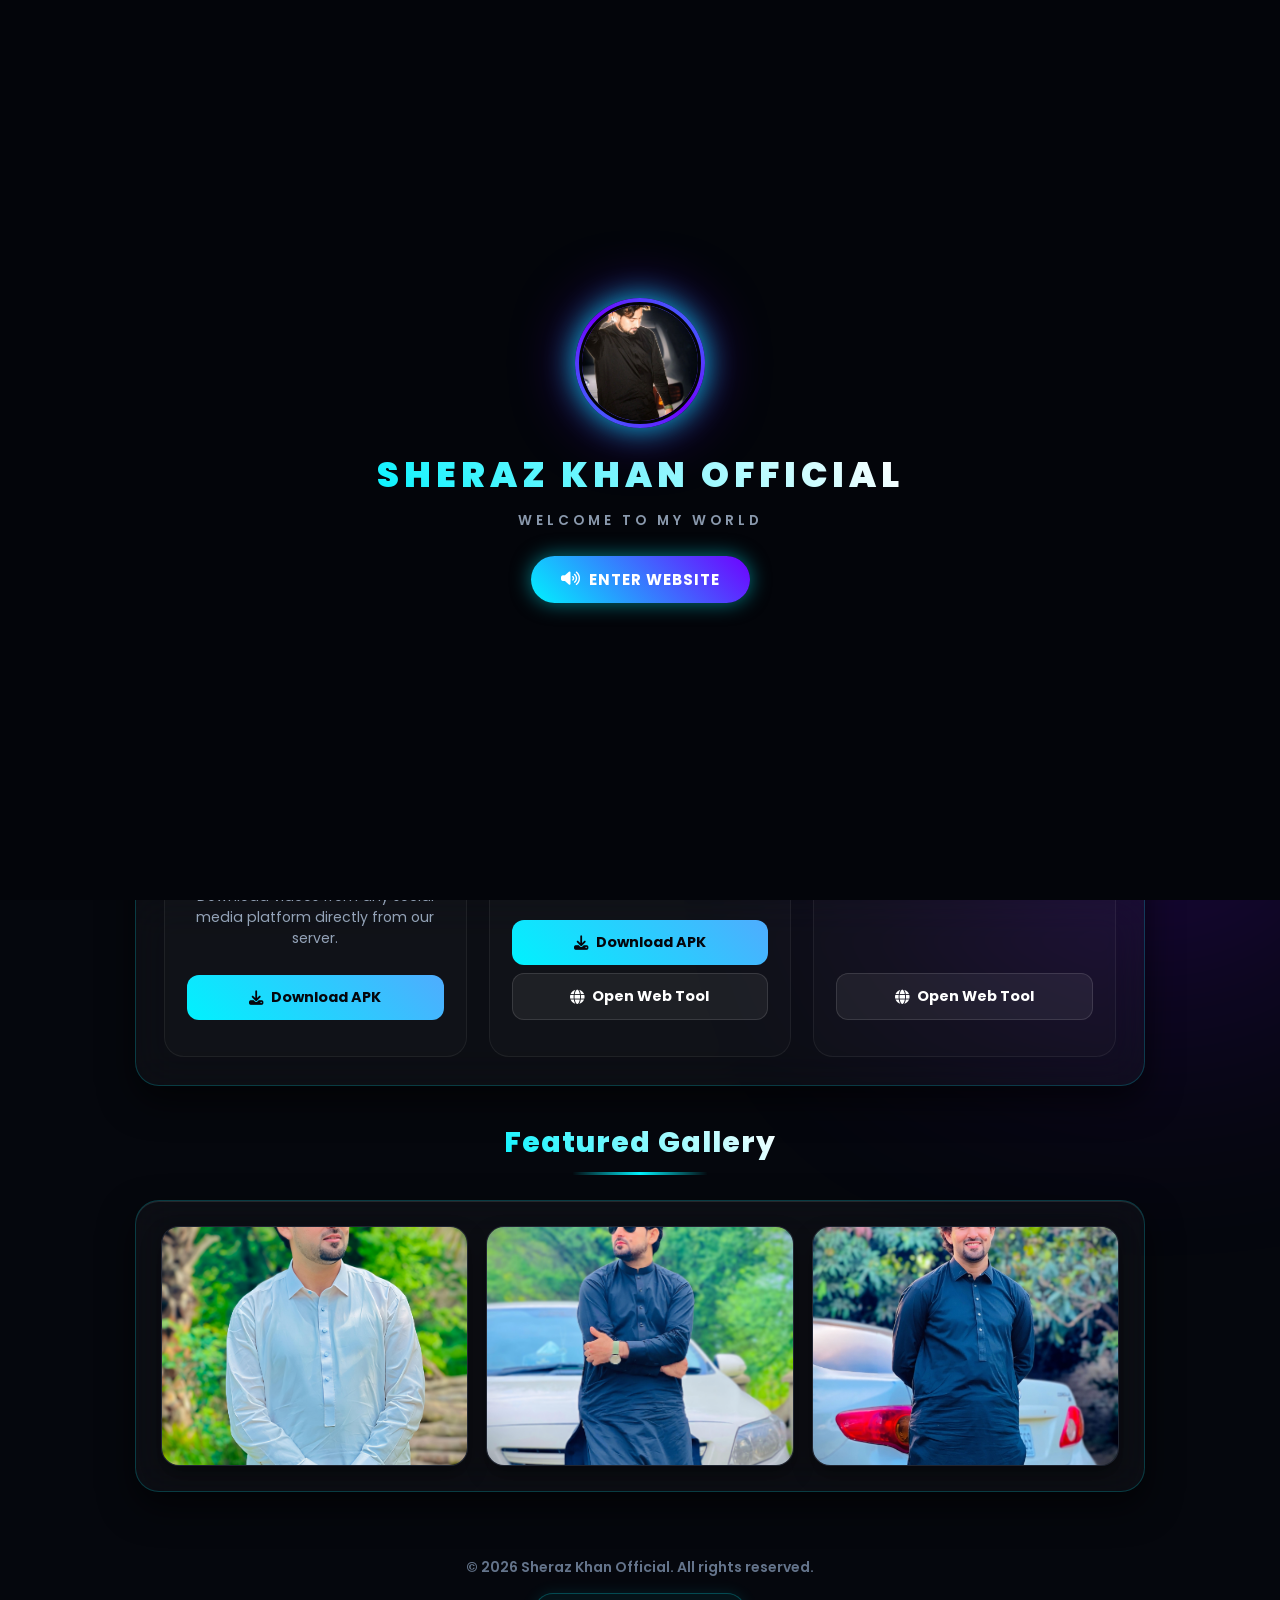
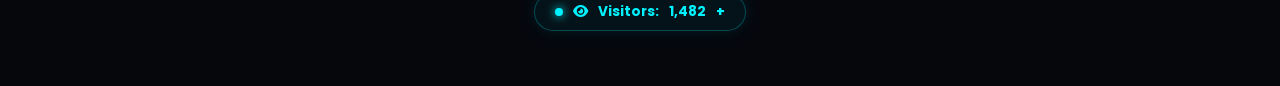
<file: index.html>
<!DOCTYPE html>
<html lang="en">
<head>
    <meta charset="UTF-8">
    <meta name="viewport" content="width=device-width, initial-scale=1.0">
    <title>Sheraz Khan Official | Hub & Tools</title>
    <!-- Font Awesome Icons -->
    <link rel="stylesheet" href="https://cdnjs.cloudflare.com/ajax/libs/font-awesome/6.4.0/css/all.min.css">
    <!-- Google Fonts -->
    <link href="https://fonts.googleapis.com/css2?family=Poppins:wght@300;400;600;700;800;900&display=swap" rel="stylesheet">
    
    <style>
        /* --- GLOBAL & RESET --- */
        * {
            margin: 0;
            padding: 0;
            box-sizing: border-box;
            font-family: 'Poppins', sans-serif;
        }

        :root {
            --primary: #00f2fe;
            --secondary: #4facfe;
            --accent: #7000ff;
            --bg-dark: #05070d;
            --card-bg: rgba(255, 255, 255, 0.03);
            --card-border: rgba(0, 242, 254, 0.2);
            --text-glow: 0 0 15px rgba(0, 242, 254, 0.6);
        }

        body {
            background-color: var(--bg-dark);
            color: #ffffff;
            overflow-x: hidden;
            position: relative;
            min-height: 100vh;
        }

        /* Ambient Background Glows */
        body::before, body::after {
            content: '';
            position: fixed;
            width: 350px;
            height: 350px;
            border-radius: 50%;
            filter: blur(140px);
            z-index: -1;
            opacity: 0.4;
            pointer-events: none;
        }
        body::before {
            top: -50px;
            left: -50px;
            background: #00f2fe;
        }
        body::after {
            bottom: -50px;
            right: -50px;
            background: #7000ff;
        }

        /* --- 1. WELCOME ANIMATION SCREEN WITH GLOWING PROFILE RING --- */
        #welcome-screen {
            position: fixed;
            top: 0;
            left: 0;
            width: 100%;
            height: 100vh;
            background: #03050a;
            display: flex;
            flex-direction: column;
            justify-content: center;
            align-items: center;
            z-index: 9999;
            transition: opacity 0.8s ease, visibility 0.8s ease;
        }

        #welcome-screen.fade-out {
            opacity: 0;
            visibility: hidden;
            pointer-events: none;
        }

        .welcome-avatar-wrapper {
            position: relative;
            width: 130px;
            height: 130px;
            margin-bottom: 20px;
            border-radius: 50%;
            padding: 4px;
            background: linear-gradient(45deg, #00f2fe, #7000ff, #00f2fe);
            background-size: 200% 200%;
            animation: ringRotate 2s linear infinite, avatarPulse 1.2s ease-in-out infinite alternate;
            box-shadow: 0 0 30px rgba(0, 242, 254, 0.8), 0 0 60px rgba(112, 0, 255, 0.5);
        }

        .welcome-avatar {
            width: 100%;
            height: 100%;
            border-radius: 50%;
            object-fit: cover;
            border: 3px solid #03050a;
            display: block;
        }

        .loader-brand {
            font-size: 2.2rem;
            font-weight: 900;
            letter-spacing: 5px;
            text-transform: uppercase;
            background: linear-gradient(45deg, #00f2fe, #ffffff, #00f2fe);
            background-size: 200% auto;
            -webkit-background-clip: text;
            -webkit-text-fill-color: transparent;
            animation: shine 2s linear infinite, scaleUp 0.8s cubic-bezier(0.175, 0.885, 0.32, 1.275);
            text-align: center;
            padding: 0 15px;
        }

        .sub-loader {
            color: #8a99ad;
            margin-top: 10px;
            margin-bottom: 25px;
            font-size: 0.85rem;
            letter-spacing: 4px;
            text-transform: uppercase;
            font-weight: 600;
            animation: pulseText 1.5s ease-in-out infinite alternate;
        }

        /* Enter Button for Voice Activation */
        .btn-enter {
            background: linear-gradient(45deg, #00f2fe, #7000ff);
            color: #fff;
            border: none;
            padding: 12px 30px;
            font-size: 0.95rem;
            font-weight: 700;
            border-radius: 30px;
            cursor: pointer;
            box-shadow: 0 0 20px rgba(0, 242, 254, 0.5);
            transition: all 0.3s ease;
            letter-spacing: 1px;
            display: flex;
            align-items: center;
            gap: 8px;
        }

        .btn-enter:hover {
            transform: scale(1.08);
            box-shadow: 0 0 35px rgba(0, 242, 254, 0.9);
        }

        @keyframes ringRotate {
            0% { background-position: 0% 50%; }
            50% { background-position: 100% 50%; }
            100% { background-position: 0% 50%; }
        }

        @keyframes avatarPulse {
            from { transform: scale(0.92); box-shadow: 0 0 20px rgba(0, 242, 254, 0.5); }
            to { transform: scale(1.05); box-shadow: 0 0 35px rgba(0, 242, 254, 0.9), 0 0 65px rgba(112, 0, 255, 0.8); }
        }

        @keyframes shine {
            to { background-position: 200% center; }
        }

        @keyframes scaleUp {
            from { transform: scale(0.7); opacity: 0; }
            to { transform: scale(1); opacity: 1; }
        }

        @keyframes pulseText {
            from { opacity: 0.4; letter-spacing: 4px; }
            to { opacity: 1; letter-spacing: 6px; color: var(--primary); }
        }

        /* --- CONTAINER & GLASSMORPHISM --- */
        .container {
            max-width: 1050px;
            margin: 0 auto;
            padding: 25px 20px;
        }

        .glass-card {
            background: var(--card-bg);
            backdrop-filter: blur(20px);
            -webkit-backdrop-filter: blur(20px);
            border: 1px solid var(--card-border);
            border-radius: 24px;
            box-shadow: 0 15px 35px rgba(0, 0, 0, 0.6), inset 0 1px 0 rgba(255, 255, 255, 0.1);
            margin-bottom: 35px;
            overflow: hidden;
            transition: border-color 0.4s ease, box-shadow 0.4s ease;
        }

        .glass-card:hover {
            border-color: rgba(0, 242, 254, 0.4);
            box-shadow: 0 20px 40px rgba(0, 242, 254, 0.12), inset 0 1px 0 rgba(255, 255, 255, 0.2);
        }

        /* --- PROFILE & COVER SECTION --- */
        .cover-photo {
            width: 100%;
            height: 260px;
            background: linear-gradient(135deg, #0b1528, #112840, #09131d);
            background-size: cover;
            background-position: center;
            position: relative;
        }

        .cover-photo::after {
            content: '';
            position: absolute;
            bottom: 0;
            left: 0;
            width: 100%;
            height: 60%;
            background: linear-gradient(to top, rgba(5, 7, 13, 0.9), transparent);
        }

        .profile-header {
            position: relative;
            padding: 0 25px 35px 25px;
            text-align: center;
        }

        .profile-img-container {
            position: relative;
            width: 160px;
            height: 160px;
            margin: -80px auto 20px auto;
            z-index: 2;
        }

        .profile-img {
            width: 100%;
            height: 100%;
            border-radius: 50%;
            object-fit: cover;
            border: 4px solid var(--primary);
            box-shadow: 0 0 30px rgba(0, 242, 254, 0.5), 0 0 10px rgba(0, 0, 0, 0.8);
            background: #080b12;
            transition: transform 0.4s ease, box-shadow 0.4s ease;
        }

        .profile-img-container:hover .profile-img {
            transform: scale(1.05) rotate(2deg);
            box-shadow: 0 0 45px rgba(0, 242, 254, 0.8);
        }

        .profile-header h1 {
            font-size: 2.4rem;
            font-weight: 800;
            background: linear-gradient(to right, #ffffff, #00f2fe, #ffffff);
            background-size: 200% auto;
            -webkit-background-clip: text;
            -webkit-text-fill-color: transparent;
            animation: shine 4s linear infinite;
        }

        .profile-header p {
            color: #94a3b8;
            font-weight: 600;
            margin-bottom: 25px;
            letter-spacing: 1.5px;
            font-size: 0.95rem;
            text-transform: uppercase;
        }

        /* --- SOCIAL BUTTONS --- */
        .social-grid {
            display: grid;
            grid-template-columns: repeat(auto-fit, minmax(170px, 1fr));
            gap: 15px;
            margin-top: 10px;
        }

        .btn-social {
            display: flex;
            align-items: center;
            justify-content: center;
            gap: 10px;
            padding: 13px 20px;
            border-radius: 16px;
            text-decoration: none;
            color: #ffffff;
            font-weight: 600;
            font-size: 0.95rem;
            transition: all 0.3s cubic-bezier(0.4, 0, 0.2, 1);
            background: rgba(255, 255, 255, 0.04);
            border: 1px solid rgba(255, 255, 255, 0.08);
            position: relative;
            overflow: hidden;
        }

        .btn-social::before {
            content: '';
            position: absolute;
            top: 0;
            left: -100%;
            width: 100%;
            height: 100%;
            background: linear-gradient(90deg, transparent, rgba(255,255,255,0.15), transparent);
            transition: left 0.5s ease;
        }

        .btn-social:hover::before {
            left: 100%;
        }

        .btn-social:hover {
            transform: translateY(-4px);
            box-shadow: 0 10px 25px rgba(0, 0, 0, 0.4);
            border-color: currentColor;
        }

        /* --- DOWNLOADERS & APPS --- */
        .section-title {
            font-size: 1.8rem;
            margin-bottom: 25px;
            text-align: center;
            font-weight: 800;
            letter-spacing: 1px;
            background: linear-gradient(45deg, #00f2fe, #ffffff);
            -webkit-background-clip: text;
            -webkit-text-fill-color: transparent;
            position: relative;
            display: table;
            margin-left: auto;
            margin-right: auto;
        }

        .section-title::after {
            content: '';
            display: block;
            width: 50%;
            height: 3px;
            background: linear-gradient(90deg, transparent, var(--primary), transparent);
            margin: 8px auto 0 auto;
            border-radius: 2px;
        }

        .tools-grid {
            display: grid;
            grid-template-columns: repeat(auto-fit, minmax(270px, 1fr));
            gap: 22px;
            padding: 28px;
        }

        .tool-card {
            background: rgba(255, 255, 255, 0.02);
            border: 1px solid rgba(255, 255, 255, 0.06);
            padding: 28px 22px;
            border-radius: 20px;
            text-align: center;
            transition: all 0.4s ease;
            display: flex;
            flex-direction: column;
            justify-content: space-between;
        }

        .tool-card:hover {
            border-color: var(--primary);
            transform: translateY(-6px);
            background: rgba(0, 242, 254, 0.04);
            box-shadow: 0 15px 30px rgba(0, 242, 254, 0.15);
        }

        .tool-card i.main-icon {
            font-size: 3rem;
            margin-bottom: 18px;
            color: var(--primary);
            filter: drop-shadow(0 0 10px rgba(0, 242, 254, 0.4));
            transition: transform 0.3s ease;
        }

        .tool-card:hover i.main-icon {
            transform: scale(1.1);
        }

        .tool-card h3 {
            margin-bottom: 10px;
            font-size: 1.25rem;
            font-weight: 700;
        }

        .tool-card p {
            font-size: 0.88rem;
            color: #94a3b8;
            margin-bottom: 22px;
            line-height: 1.5;
        }

        .btn-action {
            display: inline-flex;
            align-items: center;
            justify-content: center;
            gap: 8px;
            width: 100%;
            padding: 12px 18px;
            border-radius: 12px;
            background: linear-gradient(45deg, #00f2fe, #4facfe);
            color: #05070d;
            font-weight: 700;
            font-size: 0.9rem;
            text-decoration: none;
            transition: all 0.3s ease;
            margin-bottom: 8px;
            border: none;
            cursor: pointer;
        }

        .btn-action:hover {
            box-shadow: 0 0 25px rgba(0, 242, 254, 0.6);
            transform: scale(1.02);
        }

        .btn-secondary {
            background: rgba(255, 255, 255, 0.06);
            color: #ffffff;
            border: 1px solid rgba(255, 255, 255, 0.12);
        }

        .btn-secondary:hover {
            background: rgba(255, 255, 255, 0.12);
            box-shadow: 0 0 15px rgba(255, 255, 255, 0.2);
            border-color: rgba(255, 255, 255, 0.3);
        }

        /* --- GALLERY --- */
        .gallery-grid {
            display: grid;
            grid-template-columns: repeat(auto-fit, minmax(230px, 1fr));
            gap: 18px;
            padding: 25px;
        }

        .gallery-item {
            height: 240px;
            border-radius: 18px;
            background: #0d121f;
            overflow: hidden;
            border: 1px solid rgba(255,255,255,0.08);
            position: relative;
            box-shadow: 0 10px 20px rgba(0,0,0,0.4);
        }

        .gallery-item img {
            width: 100%;
            height: 100%;
            object-fit: cover;
            transition: transform 0.6s cubic-bezier(0.25, 1, 0.5, 1);
        }

        .gallery-item:hover img {
            transform: scale(1.1);
        }

        /* --- FOOTER & VISITOR COUNTER --- */
        footer {
            text-align: center;
            padding: 30px 20px;
            color: #64748b;
            font-size: 0.88rem;
            font-weight: 600;
        }

        .visitor-counter {
            margin-top: 15px;
            display: inline-flex;
            align-items: center;
            gap: 10px;
            background: rgba(0, 242, 254, 0.05);
            border: 1px solid rgba(0, 242, 254, 0.25);
            padding: 8px 20px;
            border-radius: 30px;
            color: var(--primary);
            font-size: 0.85rem;
            font-weight: 700;
            box-shadow: 0 0 15px rgba(0, 242, 254, 0.1);
        }

        .visitor-dot {
            width: 8px;
            height: 8px;
            background-color: #00f2fe;
            border-radius: 50%;
            box-shadow: 0 0 10px #00f2fe;
            animation: blink 1.5s infinite;
        }

        @keyframes blink {
            0%, 100% { opacity: 1; }
            50% { opacity: 0.3; }
        }
    </style>
</head>  
<body>  

    <!-- 1. WELCOME ANIMATION SCREEN WITH VOICE BUTTON -->  
    <div id="welcome-screen">  
        <div class="welcome-avatar-wrapper">
            <img src="profile.jpg" alt="Sheraz Khan" class="welcome-avatar" onerror="this.src='https://via.placeholder.com/130'">
        </div>
        <div class="loader-brand">SHERAZ KHAN OFFICIAL</div>  
        <div class="sub-loader">Welcome To My World</div>  
        
        <button class="btn-enter" onclick="enterWebsite()">
            <i class="fas fa-volume-high"></i> ENTER WEBSITE
        </button>
    </div>  

    <div class="container">  

        <!-- 2. PROFILE & COVER CARD -->  
        <div class="glass-card">  
            <div class="cover-photo" style="background-image: url('cover.jpg');"></div>  
              
            <div class="profile-header">  
                <div class="profile-img-container">  
                    <img src="profile.jpg" alt="Sheraz Khan Official" class="profile-img" onerror="this.src='https://via.placeholder.com/160'">  
                </div>  
                <h1>Sheraz Khan Official</h1>  
                <p>Digital Creator & Media Hub</p>  

                <!-- Social Links -->  
                <div class="social-grid">  
                    <a href="https://wa.me/923441616216" target="_blank" class="btn-social" style="color: #25D366;">  
                        <i class="fab fa-whatsapp"></i> WhatsApp  
                    </a>  
                    <a href="mailto:alone.heart706@gmail.com" class="btn-social" style="color: #ea4335;">  
                        <i class="fas fa-envelope"></i> Email  
                    </a>  
                    <a href="https://www.tiktok.com/@mr__sheraz1" target="_blank" class="btn-social" style="color: #ff0050;">  
                        <i class="fab fa-tiktok"></i> TikTok  
                    </a>  
                    <a href="https://www.facebook.com/its.sharry.Khan" target="_blank" class="btn-social" style="color: #1877F2;">  
                        <i class="fab fa-facebook"></i> Facebook  
                    </a>  
                    <a href="https://www.youtube.com/@sharrykhan3527" target="_blank" class="btn-social" style="color: #FF0000;">  
                        <i class="fab fa-youtube"></i> YouTube  
                    </a>  
                </div>  
            </div>  
        </div>  

        <!-- 3. DOWNLOADERS SECTION -->  
        <h2 class="section-title">Video Downloaders & Apps</h2>  
        <div class="glass-card">  
            <div class="tools-grid" id="apps-container">  
                <!-- Dynamic Apps Auto Load Here -->
            </div>  
        </div>  

        <!-- 4. GALLERY SECTION -->  
        <h2 class="section-title">Featured Gallery</h2>  
        <div class="glass-card">  
            <div class="gallery-grid">  
                <div class="gallery-item"><img src="pic1.jpg" alt="Sheraz Khan" onerror="this.src='https://via.placeholder.com/300'"></div>  
                <div class="gallery-item"><img src="pic2.jpg" alt="Sheraz Khan" onerror="this.src='https://via.placeholder.com/300'"></div>  
                <div class="gallery-item"><img src="pic3.jpg" alt="Sheraz Khan" onerror="this.src='https://via.placeholder.com/300'"></div>  
            </div>  
        </div>  

        <!-- 5. FOOTER & VISITOR COUNTER -->  
        <footer>  
            <p>&copy; 2026 Sheraz Khan Official. All rights reserved.</p>  
            <div class="visitor-counter">  
                <span class="visitor-dot"></span> <i class="fas fa-eye"></i> Visitors: <span id="visitor-count">1,482</span>+  
            </div>  
        </footer>  

    </div>

    <!-- SCRIPT FOR VOICE & AUTOMATIC APPS LIST -->
    <script>
        // ==========================================
        // 📲 APPS LIST (نئی ایپس یہاں شامل کریں)
        // ==========================================
        const myApps = [
            {
                name: "Blackhole All Downloader",
                desc: "Download videos from any social media platform directly from our server.",
                icon: "fas fa-circle-down",
                apk: "BlackHole.apk",
                webLink: ""
            },
            {
                name: "Instagram Downloader",
                desc: "Download Reels, Photos & IGTV videos via App or FastDL online tool.",
                icon: "fab fa-instagram",
                apk: "Instagram.apk",
                webLink: "https://fastdl.app/en4"
            },
            {
                name: "TikTok Downloader",
                desc: "Download TikTok videos in HD quality without watermark.",
                icon: "fab fa-tiktok",
                apk: "",
                webLink: "https://ssstik.io/"
            }
        ];

        // RENDER APPS AUTOMATICALLY
        function renderApps() {
            const container = document.getElementById('apps-container');
            container.innerHTML = "";

            myApps.forEach(app => {
                let apkBtn = app.apk ? `<a href="${app.apk}" download class="btn-action"><i class="fas fa-download"></i> Download APK</a>` : "";
                let webBtn = app.webLink ? `<a href="${app.webLink}" target="_blank" class="btn-action btn-secondary"><i class="fas fa-globe"></i> Open Web Tool</a>` : "";

                const cardHTML = `
                    <div class="tool-card">  
                        <div>
                            <i class="${app.icon} main-icon"></i>  
                            <h3>${app.name}</h3>  
                            <p>${app.desc}</p>  
                        </div>
                        <div>
                            ${apkBtn}
                            ${webBtn}
                        </div>
                    </div>
                `;
                container.innerHTML += cardHTML;
            });
        }

        // VOICE & WELCOME SCREEN
        function enterWebsite() {
            if ('speechSynthesis' in window) {
                const speech = new SpeechSynthesisUtterance("Welcome to Sheraz Khan Website");
                speech.lang = 'en-US';
                speech.pitch = 1.0;
                speech.rate = 0.9;
                window.speechSynthesis.speak(speech);
            }

            const welcomeScreen = document.getElementById('welcome-screen');
            welcomeScreen.classList.add('fade-out');
        }

        // STARTUP
        window.onload = renderApps;
    </script>

</body>  
</html>
</file>
